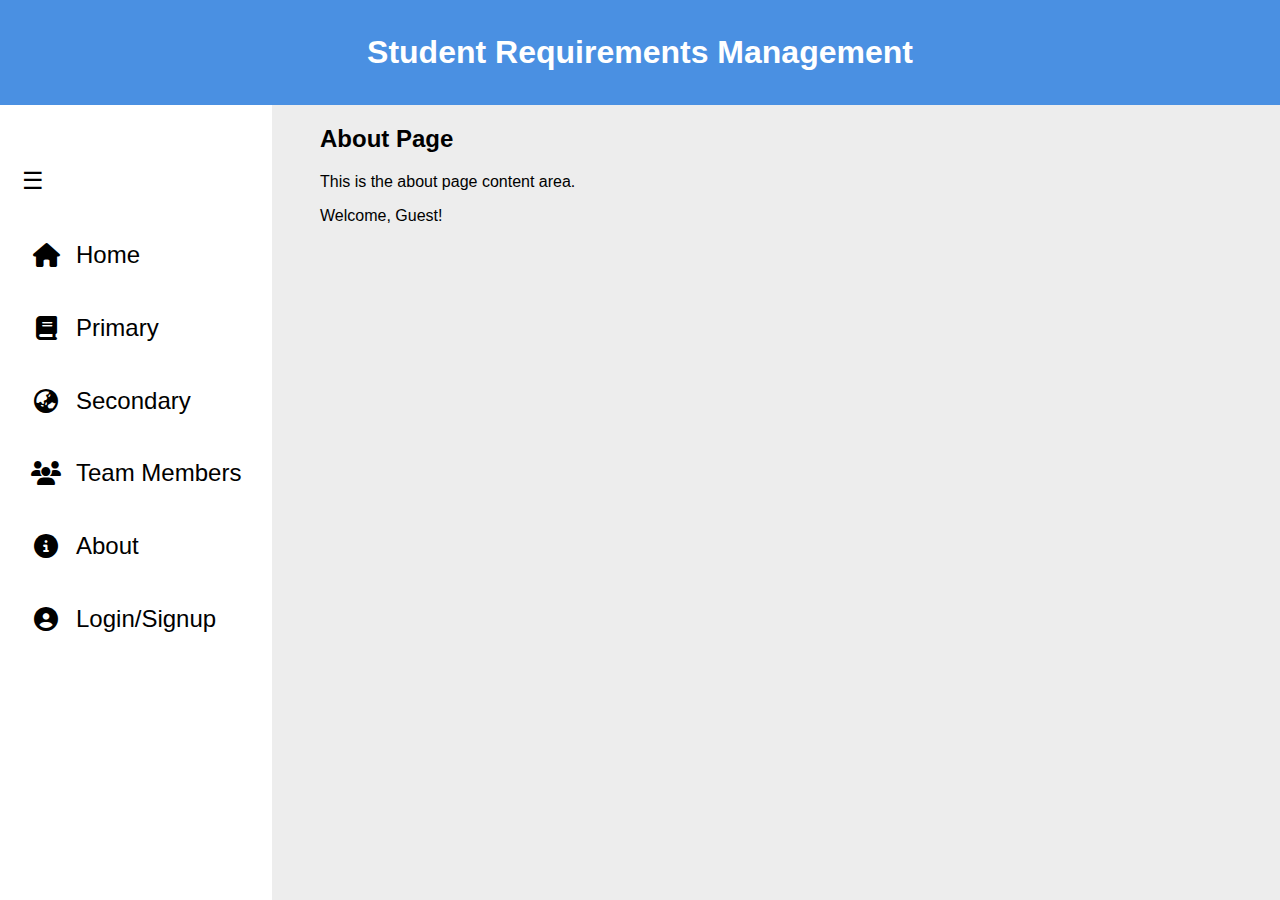
<file: HTML/about.html>
<!DOCTYPE html>
<html lang="en">
<head>
    <meta charset="UTF-8">
    <meta name="viewport" content="width=device-width, initial-scale=1.0">
    <title>About</title>
    <link rel="stylesheet" href="../CSS/dashboard.css">
    <link rel="stylesheet" href="https://cdnjs.cloudflare.com/ajax/libs/font-awesome/6.4.0/css/all.min.css">

</head>
<body>
    <div class="container">
        <header>
            <h1>Student Requirements Management</h1>
        </header>
        <nav class="sidebar" id="sidebar">
            <ul>
                <li><button class="hamburger" onclick="toggleSidebar()">☰</button></li>
                <li><a href="#" id="home"><i class="fas fa-home"></i><span>Home</span></a></li>
                <li><a href="#" id="primary"><i class="fas fa-book"></i><span>Primary</span></a></li>
                <li><a href="#" id="secondary"><i class="fas fa-earth-asia"></i><span>Secondary</span></a></li>
                <li><a href="#" id="teammember"><i class="fas fa-users"></i><span>Team Members</span></a></li>
                <li><a href="#" id="about"><i class="fas fa-circle-info"></i><span>About</span></a></li>
                <li><a href="#" id="logout"><i class="fas fa-circle-user"></i><span>Logout</span></a></li>
            </ul>
        </nav>
        <main id="maincontent">
            <h2>About Page</h2>
            <p>This is the about page content area.</p>
            <p id="welcomeMessage"></p>

        </main>
    </div>
    <script src="../JS/dashboard.js"></script>
</body>
</html>
</file>
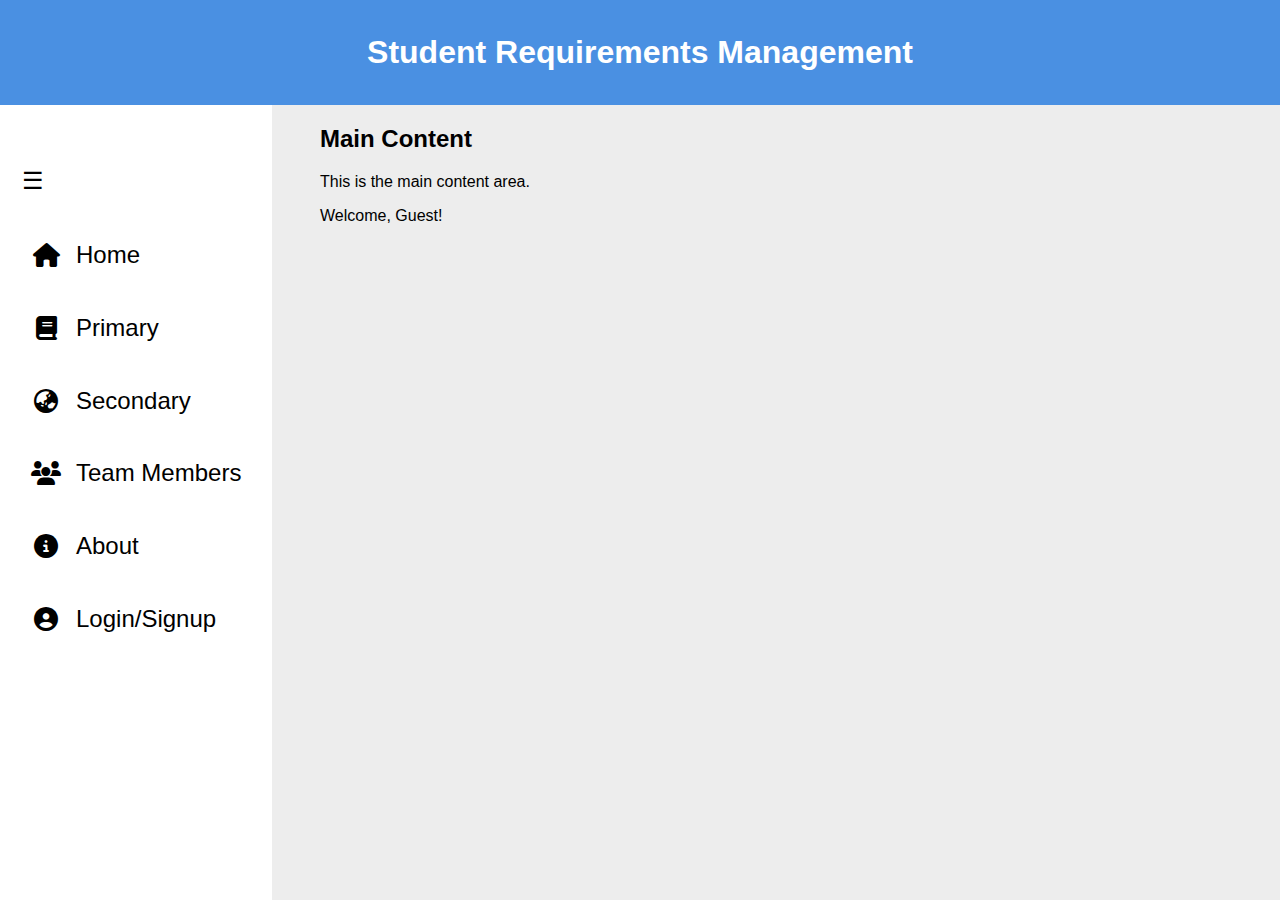
<file: HTML/dashboard.html>
<!DOCTYPE html>
<html lang="en">
<head>
    <meta charset="UTF-8">
    <meta name="viewport" content="width=device-width, initial-scale=1.0">
    <title>Dashboard</title>
    <link rel="stylesheet" href="../CSS/dashboard.css">
    <link rel="stylesheet" href="https://cdnjs.cloudflare.com/ajax/libs/font-awesome/6.4.0/css/all.min.css">

</head>
<body>
    <div class="container">
        <header>
            <h1>Student Requirements Management</h1>
        </header>
        <nav class="sidebar" id="sidebar">
            <ul>
                <li><button class="hamburger" onclick="toggleSidebar()">☰</button></li>
                <li><a href="#" id="home"><i class="fas fa-home"></i><span>Home</span></a></li>
                <li><a href="#" id="primary"><i class="fas fa-book"></i><span>Primary</span></a></li>
                <li><a href="#" id="secondary"><i class="fas fa-earth-asia"></i><span>Secondary</span></a></li>
                <li><a href="#" id="teammember"><i class="fas fa-users"></i><span>Team Members</span></a></li>
                <li><a href="#" id="about"><i class="fas fa-circle-info"></i><span>About</span></a></li>
                <li><a href="#" id="logout"><i class="fas fa-circle-user"></i><span>Logout</span></a></li>
            </ul>
        </nav>
        <main id="maincontent">
            <h2>Main Content</h2>
            <p>This is the main content area.</p>
            <p id="welcomeMessage"></p>

        </main>
    </div>
    <script src="../JS/dashboard.js"></script>
</body>
</html>
</file>
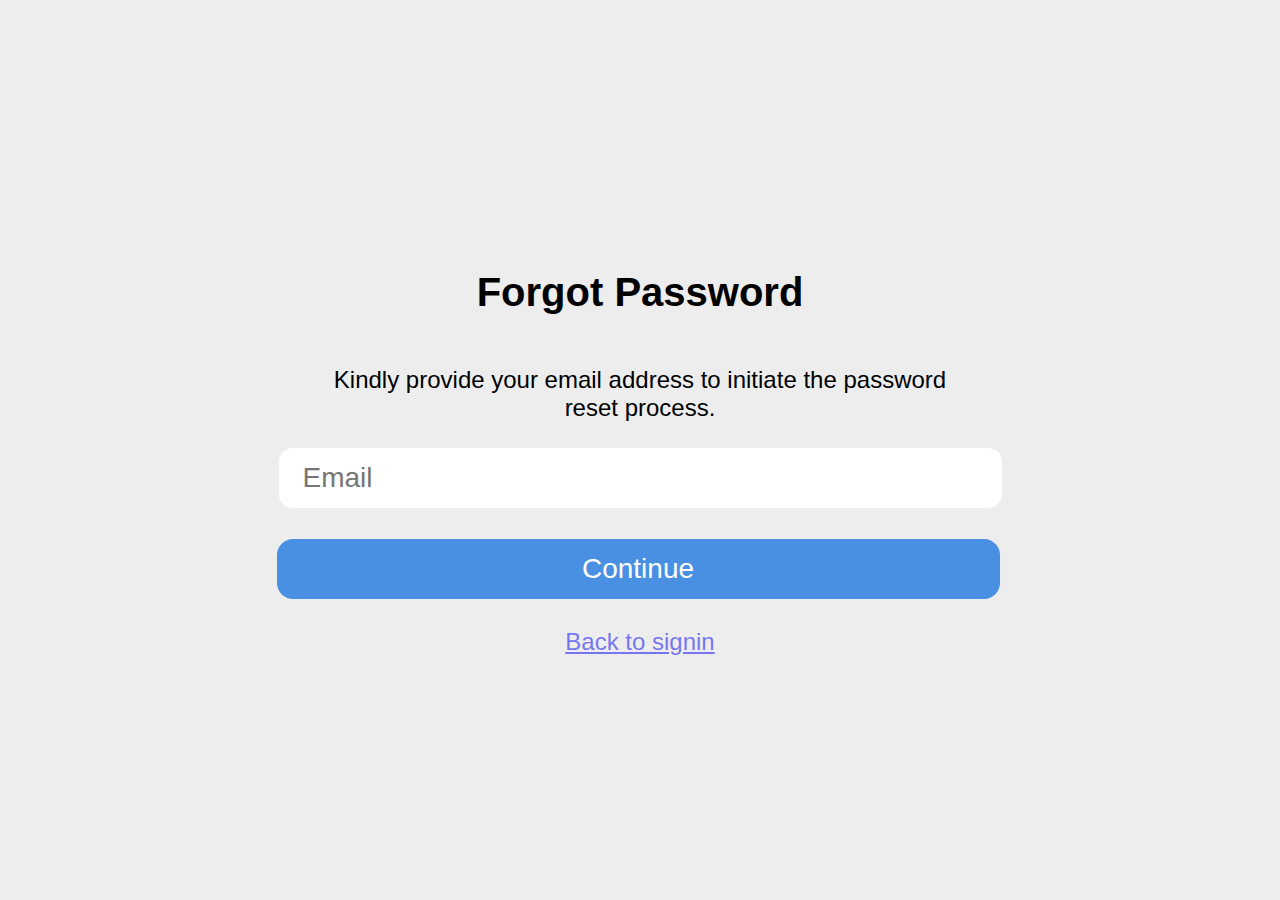
<file: HTML/forgotpassword.html>
<!DOCTYPE html>
<html lang="en">
    <head>
        <meta charset="UTF-8">
        <meta name="viewport" content="width=device-width, initial-scale=1.0">
        <title>Forgot Password</title>
        <link rel="stylesheet" href="../CSS/forgotpassword.css">
    </head>
    <body>

        <div class="container-forgotpassword active" id="step1">
            <h1>Forgot Password</h1>
            <p class="p1">Kindly provide your email address to initiate the
                password<br>reset process.</p>
            <input type="text" placeholder="Email">
            <div id="error-message" class="error-message"></div>
            <button id="continueBtn">Continue</button>
            <a href="login.html" class="p2">Back to signin</a>
        </div>

        <div class="container-forgotpassword" id="step2">
            <h1>Forgot Password</h1>
            <p class="p1">Kindly provide your email address to initiate the
                password<br>reset process.</p>
            <input type="text" placeholder="New password">
            <input type="text" placeholder="Confirm password">

            <div id="error-message2" class="error-message2"></div>
            <div id="error-message3" class="success-message"></div>

            <button placeholder="Reset Password">Reset Password</button>
            <a href="login.html" class="p2">Back to signin</a>
        </div>

        <script src="../JS/forgotpassword.js"></script>

    </body>
</html>
</file>
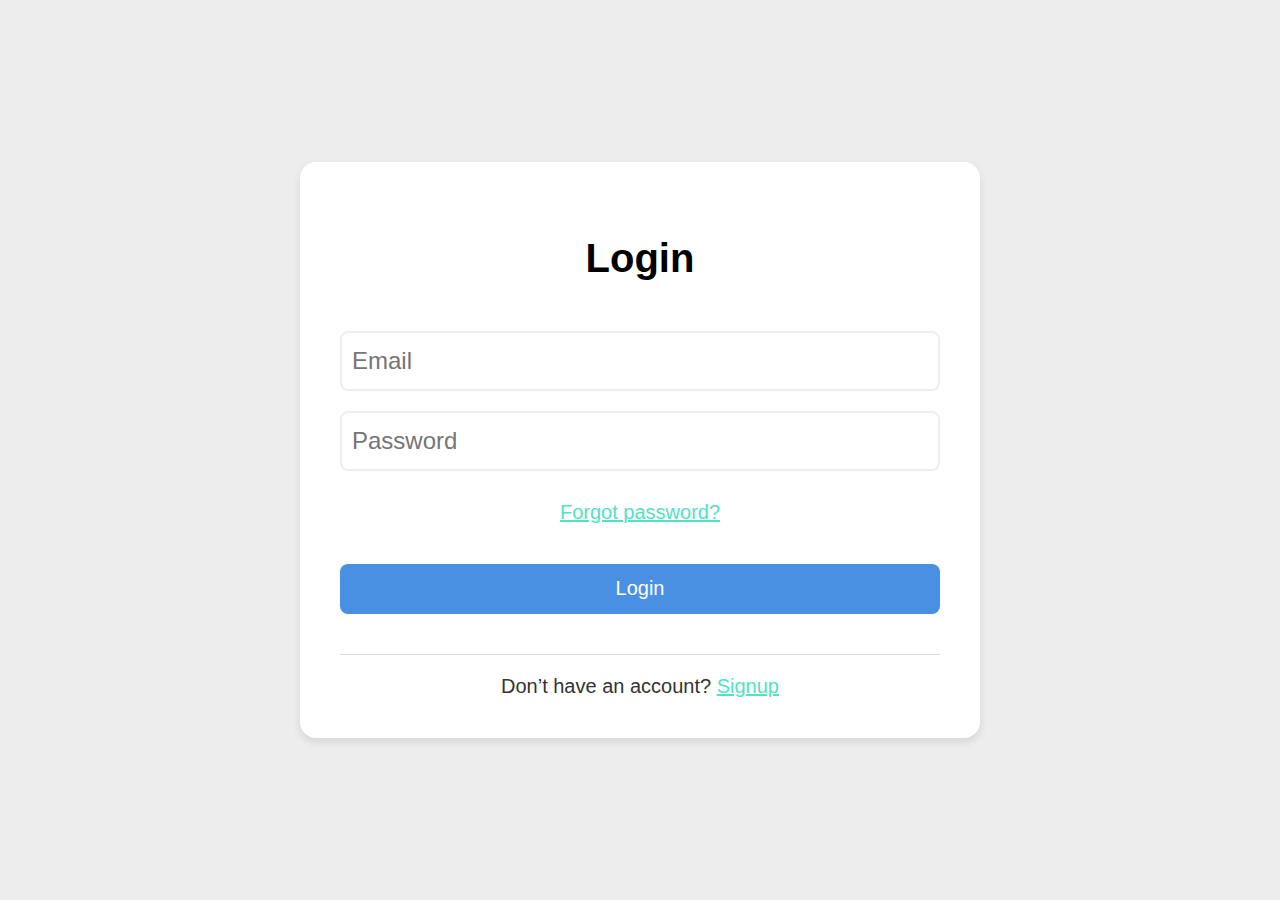
<file: HTML/login.html>
<!DOCTYPE html>
<html lang="en">
    <head>
        <meta charset="UTF-8">
        <meta name="viewport" content="width=device-width, initial-scale=1.0">
        <title>Login/Register</title>
        <link rel="stylesheet" href="../CSS/login.css">
    </head>
    <body>
        <div class="container login-container" id="loginContainer">
            <h2>Login</h2>
            <form id="loginForm">
                <input type="email" id="loginEmail" name="loginEmail" placeholder="Email">
                <input type="password" id="loginPassword" name="loginPassword" placeholder="Password">
                <p><a class="p-text" href="forgotpassword.html">Forgot password?</a></p>
                <button type="submit">Login</button>
                <hr>
                <div class="toggle-button" id="toggleToSignup">Don’t have an account? <span>Signup</span></div>
            </form>
        </div>

        <div class="container signup-container" id="signupContainer" style="display: none;">
            <h2>Signup</h2>
            <form id="signupForm">
                <div class="name-fields">
                    <input type="text" id="signupFirstName" name="signupFirstName" placeholder="First Name">
                    <input type="text" id="signupLastName" name="signupLastName" placeholder="Last Name">
                </div>
                <div class="birthdate-fields">
                    <select id="signupMonth" name="signupMonth">
                        <option value="">Month</option>
                        <option value="01">Jan</option>
                        <option value="02">Feb</option>
                        <option value="03">Mar</option>
                        <option value="04">Apr</option>
                        <option value="05">May</option>
                        <option value="06">Jun</option>
                        <option value="07">Jul</option>
                        <option value="08">Aug</option>
                        <option value="09">Sep</option>
                        <option value="10">Oct</option>
                        <option value="11">Nov</option>
                        <option value="12">Dec</option>
                    </select>
                    <select id="signupDay" name="signupDay">
                        <option value="">Day</option>
                        <!-- Populate days 1 through 31 -->
                        <script>
                            for (let i = 1; i <= 31; i++) {
                                document.write('<option value="' + (i < 10 ? '0' + i : i) + '">' + i + '</option>');
                            }
                        </script>
                    </select>
                    <select id="signupYear" name="signupYear">
                        <option value="">Year</option>
                        <!-- Populate years from 1900 to the current year -->
                        <script>
                            const currentYear = new Date().getFullYear();
                            for (let i = currentYear; i >= 1900; i--) {
                                document.write('<option value="' + i + '">' + i + '</option>');
                            }
                        </script>
                    </select>
                </div>                
                <input type="text" id="signupStudentID" name="signupStudentID" placeholder="Student ID">
                <input type="email" id="signupEmail" name="signupEmail" placeholder="Email">
                <input type="password" id="signupPassword" name="signupPassword" placeholder="Password">
                <input type="password" id="signupConfirmPassword" name="signupConfirmPassword" placeholder="Confirm Password">
                <button type="submit">Signup</button>
                <hr>
                <div class="toggle-button" id="toggleToLogin">Already have an account? <span>Login</span></div>
            </form>
        </div>

        <script type="module" src="../JS/login.js"></script>
        <script type="module" src="../JS/validation.js"></script>
        <script type="module" src="../JS/toggleForms.js"></script>
    </body>
</html>
</file>
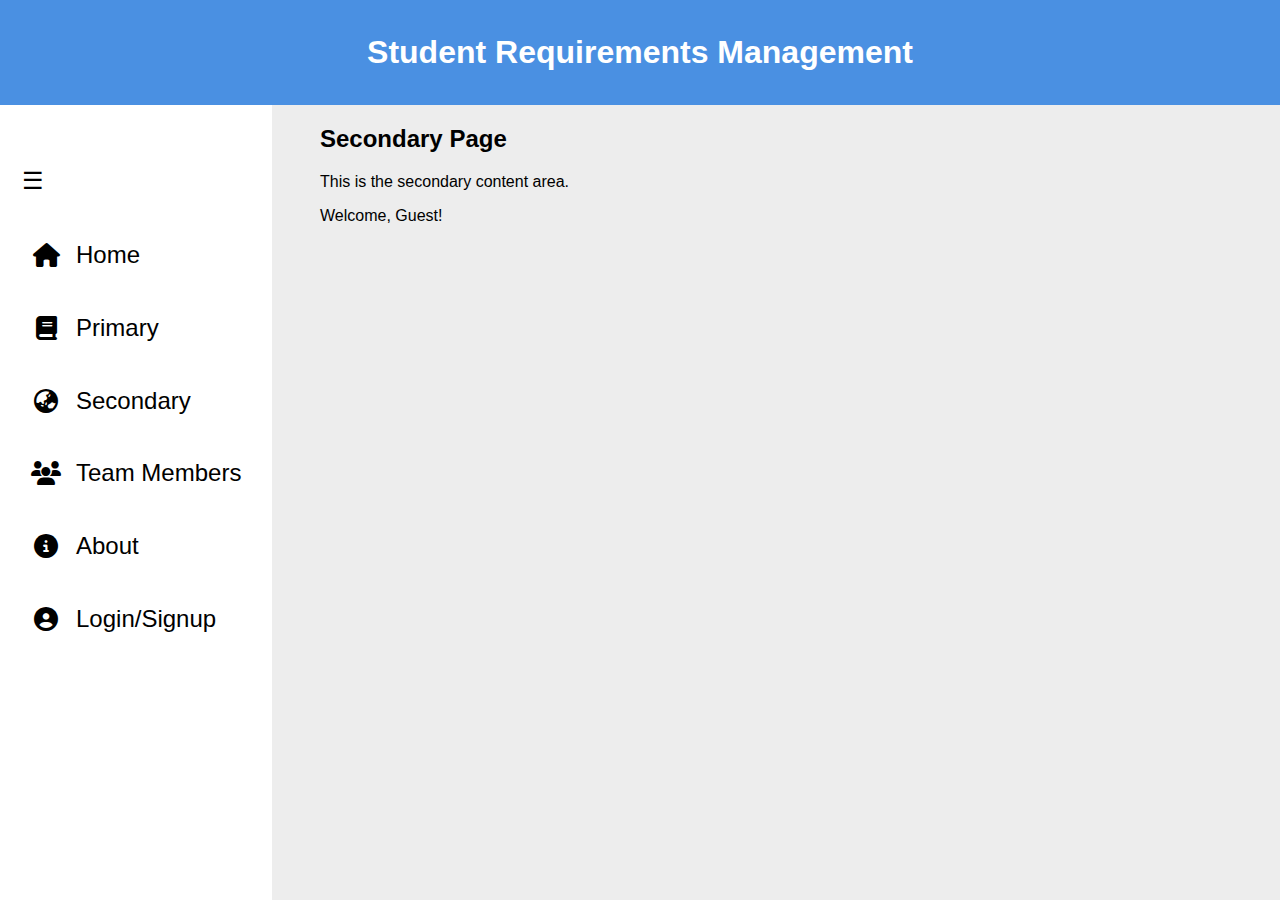
<file: HTML/secondary.html>
<!DOCTYPE html>
<html lang="en">
<head>
    <meta charset="UTF-8">
    <meta name="viewport" content="width=device-width, initial-scale=1.0">
    <title>Secondary</title>
    <link rel="stylesheet" href="../CSS/dashboard.css">
    <link rel="stylesheet" href="https://cdnjs.cloudflare.com/ajax/libs/font-awesome/6.4.0/css/all.min.css">

</head>
<body>
    <div class="container">
        <header>
            <h1>Student Requirements Management</h1>
        </header>
        <nav class="sidebar" id="sidebar">
            <ul>
                <li><button class="hamburger" onclick="toggleSidebar()">☰</button></li>
                <li><a href="#" id="home"><i class="fas fa-home"></i><span>Home</span></a></li>
                <li><a href="#" id="primary"><i class="fas fa-book"></i><span>Primary</span></a></li>
                <li><a href="#" id="secondary"><i class="fas fa-earth-asia"></i><span>Secondary</span></a></li>
                <li><a href="#" id="teammember"><i class="fas fa-users"></i><span>Team Members</span></a></li>
                <li><a href="#" id="about"><i class="fas fa-circle-info"></i><span>About</span></a></li>
                <li><a href="#" id="logout"><i class="fas fa-circle-user"></i><span>Logout</span></a></li>
            </ul>
        </nav>
        <main id="maincontent">
            <h2>Secondary Page</h2>
            <p>This is the secondary content area.</p>
            <p id="welcomeMessage"></p>

        </main>
    </div>
    <script src="../JS/dashboard.js"></script>
</body>
</html>
</file>
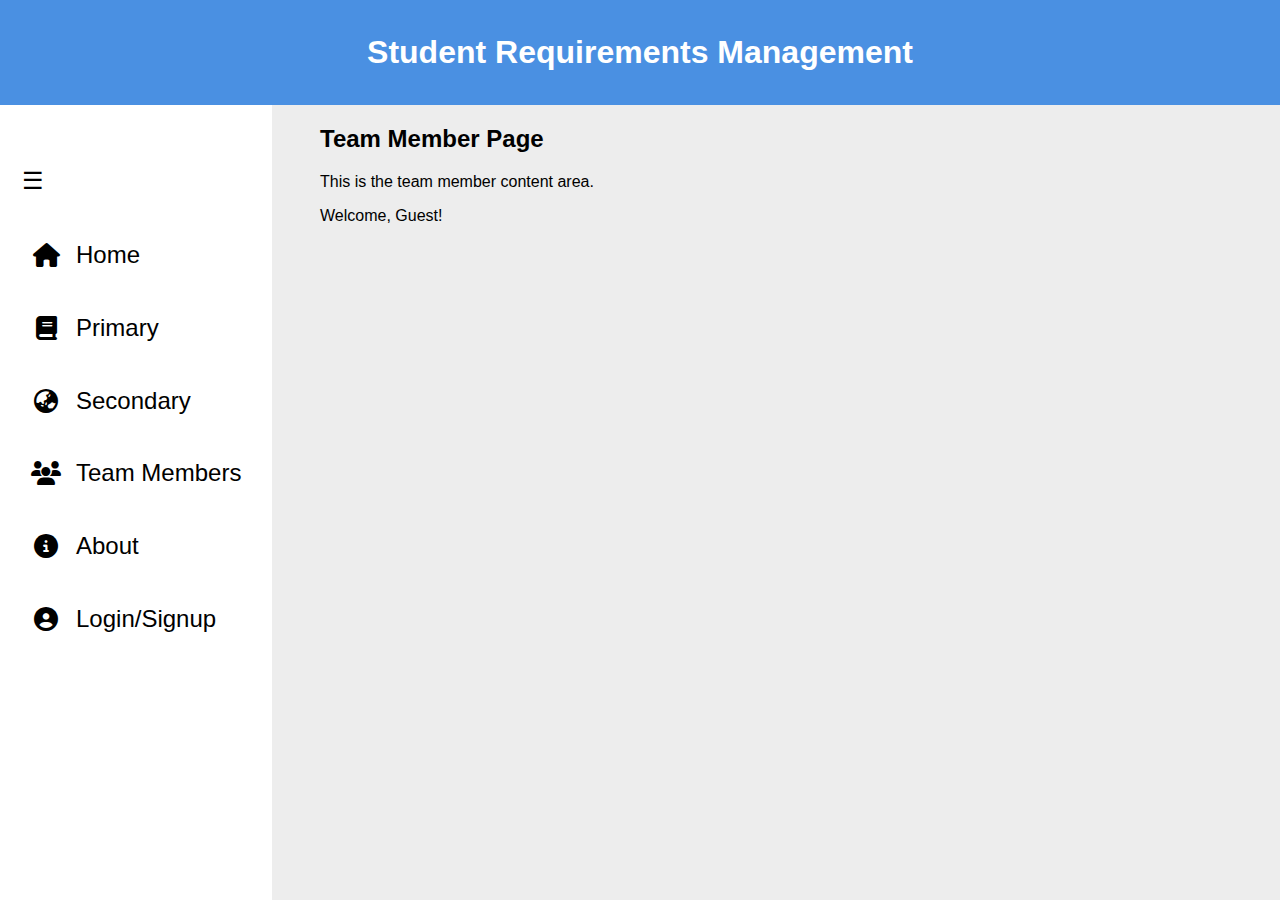
<file: HTML/team.html>
<!DOCTYPE html>
<html lang="en">
<head>
    <meta charset="UTF-8">
    <meta name="viewport" content="width=device-width, initial-scale=1.0">
    <title>Team Member</title>
    <link rel="stylesheet" href="../CSS/dashboard.css">
    <link rel="stylesheet" href="https://cdnjs.cloudflare.com/ajax/libs/font-awesome/6.4.0/css/all.min.css">

</head>
<body>
    <div class="container">
        <header>
            <h1>Student Requirements Management</h1>
        </header>
        <nav class="sidebar" id="sidebar">
            <ul>
                <li><button class="hamburger" onclick="toggleSidebar()">☰</button></li>
                <li><a href="#" id="home"><i class="fas fa-home"></i><span>Home</span></a></li>
                <li><a href="#" id="primary"><i class="fas fa-book"></i><span>Primary</span></a></li>
                <li><a href="#" id="secondary"><i class="fas fa-earth-asia"></i><span>Secondary</span></a></li>
                <li><a href="#" id="teammember"><i class="fas fa-users"></i><span>Team Members</span></a></li>
                <li><a href="#" id="about"><i class="fas fa-circle-info"></i><span>About</span></a></li>
                <li><a href="#" id="logout"><i class="fas fa-circle-user"></i><span>Logout</span></a></li>
            </ul>
        </nav>
        <main id="maincontent">
            <h2>Team Member Page</h2>
            <p>This is the team member content area.</p>
            <p id="welcomeMessage"></p>

        </main>
    </div>
    <script src="../JS/dashboard.js"></script>
</body>
</html>
</file>
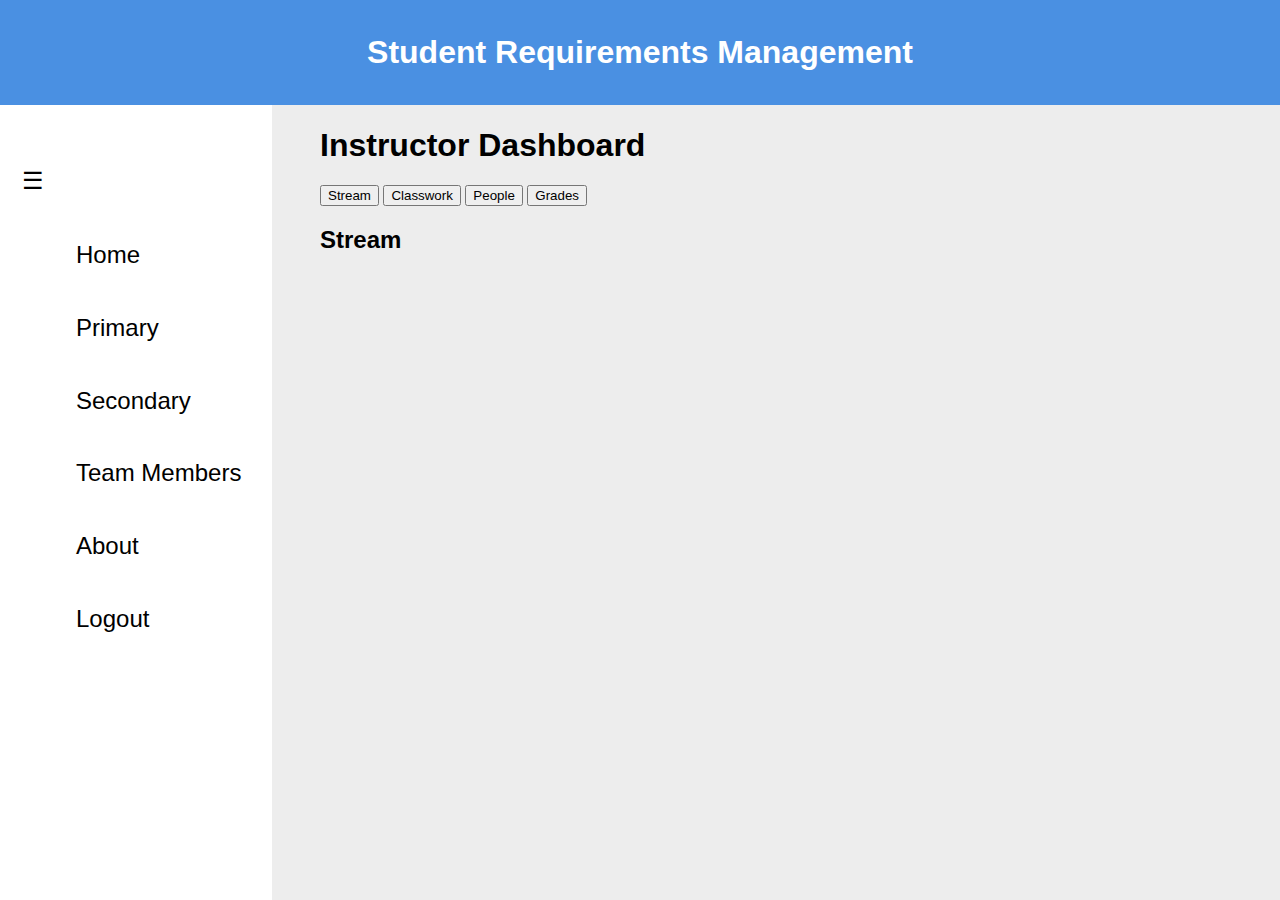
<file: HTML/try.html>
<!DOCTYPE html>
<html lang="en">
  <head>
    <meta charset="UTF-8">
    <meta name="viewport" content="width=device-width, initial-scale=1.0">
    <link rel="stylesheet" href="../CSS/try.css">
    <title>Instructor Dashboard</title>
    <style>
    /* Modal styling */
    .modal {
      display: none;
      position: fixed;
      z-index: 1;
      padding-top: 100px;
      left: 0;
      top: 0;
      width: 100%;
      height: 100%;
      overflow: auto;
      background-color: rgba(0, 0, 0, 0.4);
    }

    .modal-content {
      background-color: #fefefe;
      margin: auto;
      padding: 20px;
      border: 1px solid #888;
      width: 80%;
    }

    .close {
      color: #aaa;
      float: right;
      font-size: 28px;
      font-weight: bold;
    }

    .close:hover,
    .close:focus {
      color: black;
      text-decoration: none;
      cursor: pointer;
    }
  </style>
  </head>
  <body>
    <div class="container">
      <header>
          <h1>Student Requirements Management</h1>
      </header>
      <nav class="sidebar" id="sidebar">
          <ul>
              <li><button class="hamburger" onclick="toggleSidebar()">☰</button></li>
              <li><a href="#" id="home"><i class="fas fa-home"></i><span>Home</span></a></li>
              <li><a href="#" id="primary"><i class="fas fa-book"></i><span>Primary</span></a></li>
              <li><a href="#" id="secondary"><i class="fas fa-earth-asia"></i><span>Secondary</span></a></li>
              <li><a href="#" id="teammember"><i class="fas fa-users"></i><span>Team Members</span></a></li>
              <li><a href="#" id="about"><i class="fas fa-circle-info"></i><span>About</span></a></li>
              <li><a href="#" id="logout"><i class="fas fa-circle-user"></i><span>Logout</span></a></li>
          </ul>
      </nav>
      <main>
        <h1>Instructor Dashboard</h1>
        <div class="tabs">
          <button class="tab-button" data-tab="stream">Stream</button>
          <button class="tab-button" data-tab="classwork">Classwork</button>
          <button class="tab-button" data-tab="people">People</button>
          <button class="tab-button" data-tab="grades">Grades</button>
        </div>
  
        <!-- Stream Tab -->
        <div id="stream" class="tab-content">
          <h2>Stream</h2>
          <div id="stream-list">
            <!-- Requirements will be dynamically added here -->
          </div>
        </div>
  
        <!-- Classwork Tab -->
        <div id="classwork" class="tab-content" style="display:none;">
          <h2>Classwork</h2>
          <button id="create-requirement-btn">Create Requirement</button>
          <div id="classwork-list">
            <!-- Requirements will be dynamically added here -->
          </div>
        </div>
  
        <!-- People Tab -->
        <div id="people" class="tab-content" style="display:none;">
          <h2>People</h2>
          <div>
            <h3>Teachers</h3>
            <ul id="teacher-list">
              <!-- Teachers will be dynamically added here -->
            </ul>
            <input type="text" id="new-teacher" placeholder="Add new teacher">
            <button id="add-teacher-button">Add Teacher</button>
          </div>
          <div>
            <h3>Students</h3>
            <ul id="student-list">
              <!-- Students will be dynamically added here -->
            </ul>
            <input type="text" id="new-student" placeholder="Add new student">
            <button id="add-student-button">Add Student</button>
          </div>
        </div>
  
        <!-- Grades Tab -->
        <div id="grades" class="tab-content" style="display:none;">
          <h2>Grades</h2>
          <table id="grades-table">
            <thead>
              <tr>
                <th>Student Name</th>
                <!-- Requirement titles will be dynamically added here -->
              </tr>
            </thead>
            <tbody>
              <!-- Grades will be dynamically added here -->
            </tbody>
          </table>
        </div>
      </main>
  </div>



    <!-- Create Requirement Modal -->
    <div id="requirement-modal" class="modal">
      <div class="modal-content">
        <span class="close">&times;</span>
        <form id="requirement-form">
          <label for="req-type">Type:</label>
          <select id="req-type" name="req-type" required>
            <option value="Activity">Activity</option>
            <option value="Assignment">Assignment</option>
            <option value="Quiz">Quiz</option>
          </select>
          <label for="title">Title:</label>
          <input type="text" id="title" name="title" required>
          <label for="instructions">Instructions:</label>
          <textarea id="instructions" name="instructions"></textarea>
          <label for="who-to-send">Who to Send (Students):</label>
          <select id="who-to-send" name="who-to-send" multiple required>
            <option value="student1">Student 1</option>
            <option value="student2">Student 2</option>
            <option value="student3">Student 3</option>
          </select>
          <label for="points">Points:</label>
          <input type="number" id="points" name="points" required>
          <label for="due-date">Due Date:</label>
          <input type="datetime-local" id="due-date" name="due-date" required>
          <label for="topic">Topic:</label>
          <input type="text" id="topic" name="topic" required>
          <label>Collaborative Task:</label>
          <input type="radio" id="individual" name="collaborative-task"
            value="Individual" required>
          <label for="individual">Individual</label>
          <input type="radio" id="group" name="collaborative-task"
            value="Group">
          <label for="group">Group</label>
          <label for="attachments">Attachments (Student Upload):</label>
          <input type="file" id="attachments" name="attachments">
          <button type="submit">Create Requirement</button>
        </form>
      </div>
    </div>

    <script src="../JS/try.js"></script>
  </body>
</html>
</file>
<file: CSS/dashboard.css>
body {
    margin: 0;
    font-family: Arial, sans-serif;
    background-color: #ededed;
}

.container {
    display: grid;
    grid-template-rows: auto 1fr;
    grid-template-columns: 240px 1fr;
    height: 100vh;
    transition: all 0.3s ease;
}

header {
    grid-column: 1 / -1;
    background-color: #4A90E2;
    color: white;
    text-align: center;
    padding: .8rem;
}

.hamburger {
    background: none;
    border: none;
    color: #000000;
    font-size: 1.5rem;
    cursor: pointer;
}

.sidebar {
    position: relative;
    top: 0;
    left: 0;
    width: 240px;
    background-color: #FFFFFF;
    color: #000000;
    padding: 1rem;
    transition: width 0.3s ease;
    text-align: start;
    z-index: 100;
}

.sidebar ul {
    list-style-type: none;
    padding: 0;
}

.sidebar ul li {
    margin: 2.8rem 0;
    color: gray;
}

.sidebar ul li a {
    color: white;
    text-decoration: none;
    display: grid;
    grid-template-columns: 40px auto;
    align-items: center;
    font-size: 1.5rem;
    padding-left: 10px;
    gap: 10px;
}

.sidebar ul li a i {
    justify-self: center;
    color: #000000;
    font-weight: bold;
}

.sidebar ul li a span {
    color: #000000;
}

.sidebar ul li:hover {
    text-decoration: none;
    background-color: #8d8d8d;
}

main {
    padding: 0em;
    position: relative;
    margin-left: 80px;
    transition: margin-left 0.5s ease;
}

.minimized .sidebar {
    width: 60px;
}

.minimized .sidebar ul {
    text-align: center;
    align-items: center;
    justify-content: center;
}

.minimized .sidebar ul li a {
    grid-template-columns: 1fr;
    justify-content: center;
    padding: 0;
}

.minimized .sidebar ul li a i {
    margin-right: 0;
    color: #000000;
}

.minimized .sidebar ul li a span {
    display: none;
}

.minimized main {
    position: relative;
    margin-left: -100px;
}

.fas fa-home {
    color: #000000;
}
</file>
<file: CSS/forgotpassword.css>
body {
    background-color: #ededed;
    display: flex;
    flex-direction: row;
    align-items: center;
    justify-content: center;
    height: 100vh;
    margin: 0;
    text-align: center;
    font-family: 'Roboto', sans-serif;
}

/* .container-forgotpassword {
    display: flex;
    flex-direction: column;
} */

h1 {
    font-size: 40px;
}

.p1 {
    font-size: 24px;
}

input {
    width: 675px;
    height: 60px;
    border: 2px solid #EEEEEE;
    border-radius: 16px;
    font-size: 28px;
    padding: 0px 24px;
    margin-bottom: 4%;

}

button {
    background-color: #4A90E2;
    color: #FFFFFF;
    font-size: 28px;
    width: 723px;
    height: 60px;
    border: none;
    border-radius: 16px;
    margin: 0% 0% 4% 0%;
    cursor: pointer;
    transition: background-color 0.3s ease;
}

button:hover {
    background-color: #357ABD;
}

.p2 {
    font-size: 24px;
    opacity: 50%;
}

.container-forgotpassword {
    display: none;

}

.container-forgotpassword.active {
    display: block;
    display: flex;
    flex-direction: column;
}

.error-message {
    position: absolute;
    color: red;
    text-align: start;
    margin-top: 14.2%;
    margin-bottom: 4%;
    margin-left: 1%;
}

.error-message2 {
    position: absolute;
    color: red;
    text-align: start;
    margin-top: 19%;
    margin-bottom: 4%;
    margin-left: 1%;
}

.success-message {
    position: absolute;
    color: green;
    text-align: start;
    margin-top: 19%;
    margin-bottom: 4%;
    margin-left: 1%;
}
</file>
<file: CSS/login.css>
body {
    background-color: #ededed;
    display: flex;
    align-items: center;
    justify-content: center;
    height: 100vh;
    margin: 0;
    text-align: center;
    font-family: 'Roboto', sans-serif;
}

.container {
    background-color: #FFFFFF;
    width: 600px;
    padding: 40px;
    border-radius: 16px;
    box-shadow: 0 4px 8px rgba(0, 0, 0, 0.1);
    display: flex;
    flex-direction: column;
    align-items: center;
    margin: 20px;
}

h2 {
    font-size: 40px;
    font-weight: bold;
    margin-bottom: 40px;
}

form {
    width: 100%;
    display: flex;
    flex-direction: column;
    align-items: center;
}

input {
    width: 100%;
    height: 60px;
    border: 2px solid #EEEEEE;
    border-radius: 8px;
    padding: 10px;
    font-size: 24px;
    margin: 10px 0;
    box-sizing: border-box;
}

button {
    width: 100%;
    height: 50px;
    background-color: #4A90E2;
    color: #FFFFFF;
    border: none;
    border-radius: 8px;
    font-size: 20px;
    margin: 20px 0;
    cursor: pointer;
}

button:hover {
    background-color: #357ABD;
}

hr {
    width: 100%;
    height: 1px;
    background-color: #D9D9D9;
    border: none;
    margin: 20px 0;
}

.toggle-button {
    font-size: 20px;
    color: #333;
    cursor: pointer;
}

.toggle-button span {
    color: #50E3C2;
    text-decoration: underline;
    font-size: 20px;
}

.toggle-button:hover span {
    color: #37B9A1;
}

p {
    color: #50E3C2;
    font-size: 20px;
}

a {
    text-decoration: underline;
    color: #50E3C2;
    font-size: 20px;
}

.name-fields {
    display: flex;
    justify-content: space-between;
    width: 100%;
    gap: 10px;
}

.name-fields input {
    width: calc(50% - 5px);
}

.birthdate-fields {
    display: flex;
    justify-content: space-between;
    width: 100%;
    gap: 10px;
}

.birthdate-fields select {
    width: calc(33.33% - 7px);
    height: 60px;
    border: 2px solid #EEEEEE;
    border-radius: 8px;
    padding: 10px;
    font-size: 24px;
    margin: 10px 0;
    box-sizing: border-box;
}
</file>
<file: CSS/try.css>
body {
    margin: 0;
    font-family: Arial, sans-serif;
    background-color: #ededed;
}

.container {
    display: grid;
    grid-template-rows: auto 1fr;
    grid-template-columns: 240px 1fr;
    height: 100vh;
    transition: all 0.3s ease;
}

header {
    grid-column: 1 / -1;
    background-color: #4A90E2;
    color: white;
    text-align: center;
    padding: .8rem;
}

.hamburger {
    background: none;
    border: none;
    color: #000000;
    font-size: 1.5rem;
    cursor: pointer;
}

.sidebar {
    position: relative;
    top: 0;
    left: 0;
    width: 240px;
    background-color: #FFFFFF;
    color: #000000;
    padding: 1rem;
    transition: width 0.3s ease;
    text-align: start;
    z-index: 100;
}

.sidebar ul {
    list-style-type: none;
    padding: 0;
}

.sidebar ul li {
    margin: 2.8rem 0;
    color: gray;
}

.sidebar ul li a {
    color: white;
    text-decoration: none;
    display: grid;
    grid-template-columns: 40px auto;
    align-items: center;
    font-size: 1.5rem;
    padding-left: 10px;
    gap: 10px;
}

.sidebar ul li a i {
    justify-self: center;
    color: #000000;
    font-weight: bold;
}

.sidebar ul li a span {
    color: #000000;
}

.sidebar ul li:hover {
    text-decoration: none;
    background-color: #8d8d8d;
}

main {
    padding: 0em;
    position: relative;
    margin-left: 80px;
    transition: margin-left 0.5s ease;
}

.minimized .sidebar {
    width: 60px;
}

.minimized .sidebar ul {
    text-align: center;
    align-items: center;
    justify-content: center;
}

.minimized .sidebar ul li a {
    grid-template-columns: 1fr;
    justify-content: center;
    padding: 0;
}

.minimized .sidebar ul li a i {
    margin-right: 0;
    color: #000000;
}

.minimized .sidebar ul li a span {
    display: none;
}

.minimized main {
    position: relative;
    margin-left: -100px;
}

.fas fa-home {
    color: #000000;
}

form {
    background-color: #fff;
    padding: 2rem;
    margin-bottom: 2rem;
    box-shadow: 0 0 10px rgba(0, 0, 0, 0.1);
}

form label {
    display: block;
    margin-bottom: 0.5rem;
    color: #333;
}

form input,
form textarea,
form select {
    width: 100%;
    padding: 0.5rem;
    margin-bottom: 1rem;
    border: 1px solid #ccc;
}

form button {
    background-color: #333;
    color: #fff;
    padding: 0.5rem 1rem;
    border: none;
    cursor: pointer;
}

form button:hover {
    background-color: #555;
}

table {
    width: 100%;
    border-collapse: collapse;
    margin-bottom: 2rem;
}

table th,
table td {
    padding: 1rem;
    border: 1px solid #ccc;
}

.modal {
    display: none;
    position: fixed;
    z-index: 1;
    left: 0;
    top: 0;
    width: 100%;
    height: 100%;
    overflow: auto;
    background-color: rgb(0, 0, 0);
    background-color: rgba(0, 0, 0, 0.4);
}

.modal-content {
    background-color: #fff;
    margin: 15% auto;
    padding: 20px;
    border: 1px solid #888;
    width: 80%;
}

.close-button {
    color: #aaa;
    float: right;
    font-size: 28px;
    font-weight: bold;
}

.close-button:hover,
.close-button:focus {
    color: black;
    text-decoration: none;
    cursor: pointer;
}
</file>
